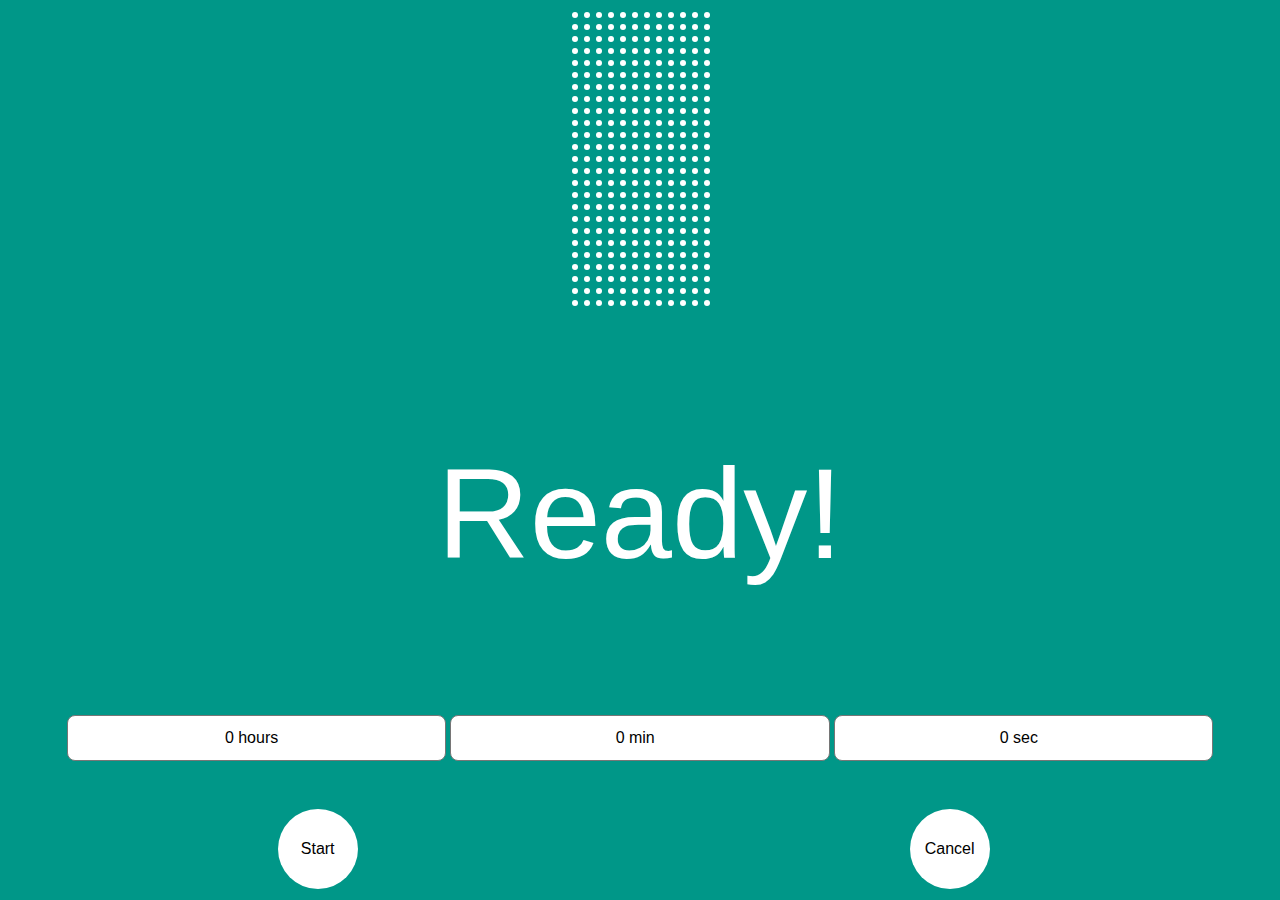
<file: index.html>
<!DOCTYPE html>
<html>
    <head>
        <title>Countdown Timer</title>
        <meta charset="UTF-8">
        <meta name="vienport" content="width=device-width, initial-scale=1.0">
        <link rel="stylesheet" href="css/style.css">
    </head>
    <body>
        <div class="container">
            <svg id="progressBarContainer" width="144" height="300">
                 <defs>
                     <pattern id="pattern1" x="0" y="0" width="12" height="12" patternUnits="userSpaceOnUse">
                          <circle cx="5" cy="5" r="3" stroke="0" fill="white"/>
                     </pattern>
                </defs>
                <rect id="progressBar" x="0" y="0" width="144" height="300" style="fill: url(#pattern1);" />
            </svg>
            
            <div id="clock">
                <p>Ready!</p>
            </div>
            
            <div id="content">
                <select class="selector" id="hours">
                    <option value="0">0 hours</option>
                    <option value="1">1 hours</option>
                    <option value="2">2 hours</option>
                    <option value="2">3 hours</option>
                    <option value="3">4 hours</option>
                    <option value="4">5 hours</option>
                    <option value="6">6 hours</option>
                    <option value="7">7 hours</option>
                    <option value="8">8 hours</option>
                    <option value="9">9 hours</option>
                    <option value="10">10 hours</option>
                    <option value="11">11 hours</option>
                    <option value="12">12 hours</option>
                    <option value="13">13 hours</option>
                    <option value="14">14 hours</option>
                    <option value="15">15 hours</option>
                    <option value="16">16 hours</option>
                    <option value="17">17 hours</option>
                    <option value="18">18 hours</option>
                    <option value="19">19 hours</option>
                    <option value="20">20 hours</option>
                    <option value="21">21 hours</option>
                    <option value="22">22 hours</option>
                    <option value="23">23 hours</option>   
                </select>
                
                <select class="selector" id="minutes">
                    <option value="0">0 min</option>
                    <option value="1">1 min</option>
                    <option value="2">2 min</option>
                    <option value="3">3 min</option>
                    <option value="4">4 min</option>
                    <option value="5">5 min</option>
                    <option value="6">6 min</option>
                    <option value="7">7 min</option>
                    <option value="8">8 min</option>
                    <option value="9">9 min</option>
                    <option value="10">10 min</option>
                    <option value="11">11 min</option>
                    <option value="12">12 min</option>
                    <option value="13">13 min</option>
                    <option value="14">14 min</option>
                    <option value="15">15 min</option>
                    <option value="16">16 min</option>
                    <option value="16">16 min</option>
                    <option value="17">17 min</option>
                    <option value="18">18 min</option>
                    <option value="19">19 min</option>
                    <option value="20">20 min</option>
                    <option value="21">21 min</option>
                    <option value="22">22 min</option>
                    <option value="23">23 min</option>
                    <option value="24">24 min</option>
                    <option value="25">25 min</option>
                    <option value="26">26 min</option>
                    <option value="27">27 min</option>
                    <option value="28">28 min</option>
                    <option value="29">29 min</option>
                    <option value="30">30 min</option>
                    <option value="31">31 min</option>
                    <option value="32">32 min</option>
                    <option value="33">33 min</option>
                    <option value="34">34 min</option>
                    <option value="35">35 min</option>
                    <option value="36">36 min</option>
                    <option value="37">37 min</option>
                    <option value="38">38 min</option>
                    <option value="39">39 min</option>
                    <option value="40">40 min</option>
                    <option value="41">41 min</option>
                    <option value="42">42 min</option>
                    <option value="43">43 min</option>
                    <option value="44">44 min</option>
                    <option value="45">45 min</option>
                    <option value="46">46 min</option>
                    <option value="47">47 min</option>
                    <option value="48">48 min</option>
                    <option value="49">49 min</option>
                    <option value="50">50 min</option>
                    <option value="51">51 min</option>
                    <option value="52">52 min</option>
                    <option value="53">53 min</option>
                    <option value="54">54 min</option>
                    <option value="55">55 min</option>
                    <option value="56">56 min</option>
                    <option value="57">57 min</option>
                    <option value="58">58 min</option>
                    <option value="59">59 min</option>
                </select>
                
                <select class="selector" id="seconds">
                    <option value="0">0 sec</option>
                    <option value="1">1 sec</option>
                    <option value="2">2 sec</option>
                    <option value="3">3 sec</option>
                    <option value="4">4 sec</option>
                    <option value="5">5 sec</option>
                    <option value="6">6 sec</option>
                    <option value="7">7 sec</option>
                    <option value="8">8 sec</option>
                    <option value="9">9 sec</option>
                    <option value="10">10 sec</option>
                    <option value="11">11 sec</option>
                    <option value="12">12 sec</option>
                    <option value="13">13 sec</option>
                    <option value="14">14 sec</option>
                    <option value="15">15 sec</option>
                    <option value="16">16 sec</option>
                    <option value="17">17 sec</option>
                    <option value="18">19 sec</option>
                    <option value="20">20 sec</option>
                    <option value="21">21 sec</option>
                    <option value="22">22 sec</option>
                    <option value="23">23 sec</option>
                    <option value="24">24 sec</option>
                    <option value="25">25 sec</option>
                    <option value="26">26 sec</option>
                    <option value="27">27 sec</option>
                    <option value="29">28 sec</option>
                    <option value="30">30 sec</option>
                    <option value="31">31 sec</option>
                    <option value="32">32 sec</option>
                    <option value="33">33 sec</option>
                    <option value="34">34 sec</option>
                    <option value="35">35 sec</option>
                    <option value="36">36 sec</option>
                    <option value="37">37 sec</option>
                    <option value="38">38 sec</option>
                    <option value="39">39 sec</option>
                    <option value="40">40 sec</option>
                    <option value="41">41 sec</option>
                    <option value="42">42 sec</option>
                    <option value="42">42 sec</option>
                    <option value="43">43 sec</option>
                    <option value="44">44 sec</option>
                    <option value="45">45 sec</option>
                    <option value="46">46 sec</option>
                    <option value="47">47 sec</option>
                    <option value="48">48 sec</option>
                    <option value="49">49 sec</option>
                    <option value="50">50 sec</option>
                    <option value="51">51 sec</option>
                    <option value="52">52 sec</option>
                    <option value="53">53 sec</option>
                    <option value="54">54 sec</option>
                    <option value="55">55 sec</option>
                    <option value="56">56 sec</option>
                    <option value="57">57 sec</option>
                    <option value="58">58 sec</option>
                    <option value="59">59 sec</option>
                </select>
            </div>
            
            <div class="buttonSection">
                <div class="button1">
                    <button class="roundButton" id="start">Start</button>
                </div>
                <div class="button2">
                    <button class="roundButton" id="cancel">Cancel</button>
                </div>
            </div>
            
        </div>
        
        <script>
            document.getElementById("start").addEventListener('click', startTimer);
            document.getElementById("cancel").addEventListener('click', cancelledButtonPressed);
            var startTime;
            var endTime;
            var origTimePeriod;
            var newTimePeriod;
            var timer;
            var cancelled = false;
            
            function startTimer(){
                cancelled = false;
                
                startTime = new Date();
                endTime = getEndTime();
                
                origTimePeriod = endTime.getTime() - startTime.getTime();
                
                newTimePeriod = origTimePeriod;
                
                timer = setInterval(displayCountdown, 1000);
            }
            
            function displayCountdown(){
                var timeLeft = nsToTime(newTimePeriod);
                
                document.getElementById("clock").innerHTML = `<p>${timeLeft["hours"]}h ${timeLeft["minutes"]}m ${timeLeft["seconds"]}s</p>`;
                
                var newHeight = Math.floor(newTimePeriod / origTimePeriod * 100) * 3;
                document.getElementById("progressBar").setAttribute("height", newHeight);
                
                newTimePeriod -= 1000;
            
                if(newTimePeriod <0 || cancelled){
                    clearInterval(timer);
                    document.getElementById("clock").innerHTML = "<p>Complete!</p";
                }
            }
            
            function cancelledButtonPressed(){
                cancelled = true;
            }
            
            function nsToTime(milliseconds){
                var mHour = 1000 * 60 * 60;
                var mMinute = 1000 * 60;
                var mSecond = 1000;
                
                var hours = Math.floor(milliseconds / mHour);
                var minutes = Math.floor((milliseconds % mHour) / mMinute);
                var seconds = Math.floor((milliseconds % mMinute) / mSecond);
                
                var time = [];
                time["hours"] = hours;
                time["minutes"]= minutes;
                time["seconds"]= seconds;
                
                return time;
            }
            
            function getEndTime(){
                var dt = new Date();
                
                var hours = parseInt(document.getElementById("hours").value);
                var minutes = parseInt(document.getElementById("minutes").value);
                var seconds = parseInt(document.getElementById("seconds").value);
                
                dt.setHours(dt.getHours() + hours);
                dt.setMinutes(dt.getMinutes() + minutes);
                dt.setSeconds(dt.getSeconds() + seconds);
                return dt;
            }
        </script>
    </body>
</html>
</file>
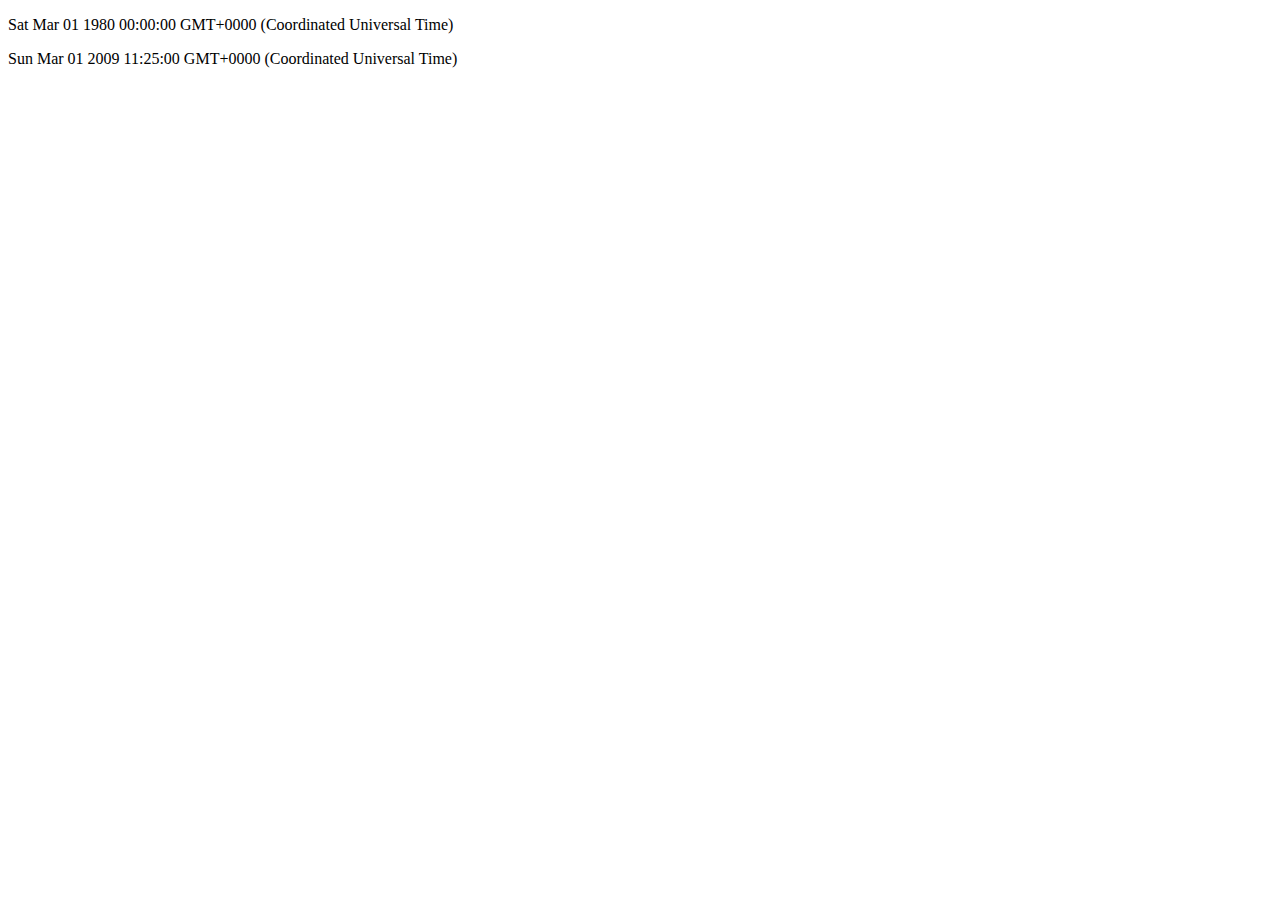
<file: js-datetime.html>
<!DOCTYPE html>
<html>
    <head>
    </head>
    <body>
        <p id="output"></p>
        <p id="output2"></p>
        
    <script>
        
        var dt = new Date(1980, 2);
        
        document.getElementById("output").innerHTML = dt;
        
        dt.setHours(11);
        dt.setMinutes(25);
        dt.setFullYear(2009);
        document.getElementById("output2").innerHTML = dt;
    </script>
    </body>
</html>
</file>
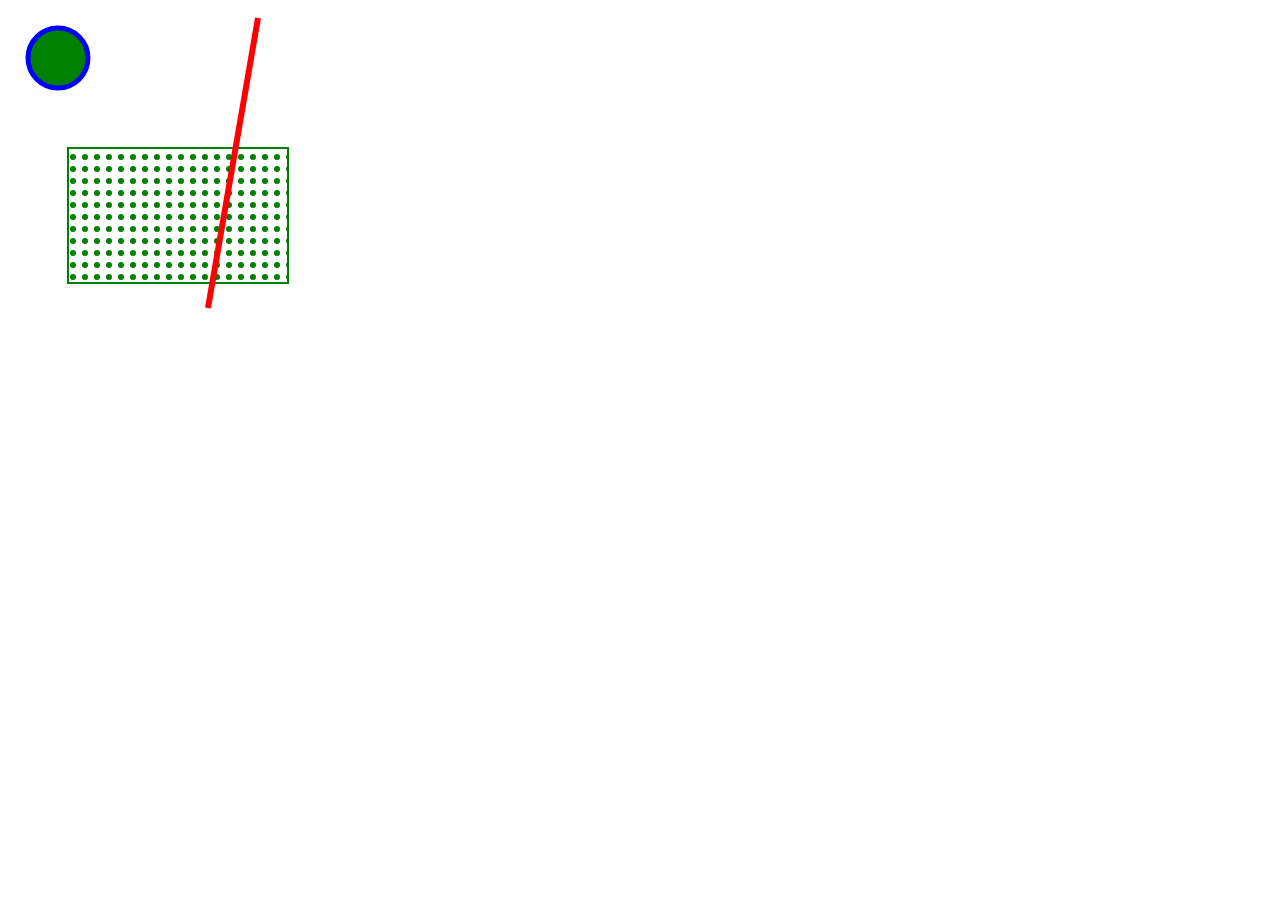
<file: svg.html>
<!DOCTYPE html>
<html>
    <head>
        
    </head>
    <body>
        
        <svg width="500" height="500">
            <defs>
                <pattern id="pattern1" x="0" y="0" width="12" height="12" patternUnits="userSpaceOnUse">
                    <circle cx="5" cy="5" r="3" stroke="0" fill="green"/>
                </pattern>
            </defs>
            
            <circle cx="50" cy="50" r="30" stroke="blue" stroke-width="5" fill="green" />
            <rect x="60" y="140" width="220" height="135" stroke="green" stroke-width="2" style="fill: url(#pattern1)" />
            <line x1="250" y1="10" x2="200" y2="300" stroke="red" stroke-width="6" />
        
        </svg>
    
    </body>
</html>
</file>
<file: css/style.css>
body{
    background-color: #009788;
    font-family: "Raleway", sans-serif;
    text-align: center;
}

.container{
    width: 100%;
}

p{
   color: white;
    font-size: 10vw;
}

#clock{
    width: 100%;
    text-align: center
}

#progressBarContainer{
    transform: rotate(180deg);
}

.buttonSection{
    width: 100%;
    padding-top: 3rem;
}

.roundButton{
    border-radius: 50%;
    background-color: white;
    border: 0;
    width: 5rem;
    height: 5rem;
    font-size: 1rem;
}

.button1{
    float: left;
    width: 49%;
}

button2{
    float: right;
    width: 49%;
}

.selector{
    background-color: white;
    padding: .8rem 1.4rem .9rem .8rem;
    width: 30%;
    border-radius: .5rem;
    -moz-appearance: none;
    -webkit-appearance: none;
    appearance: none;
    font-size: 1rem;
    text-align: center;
}
</file>
